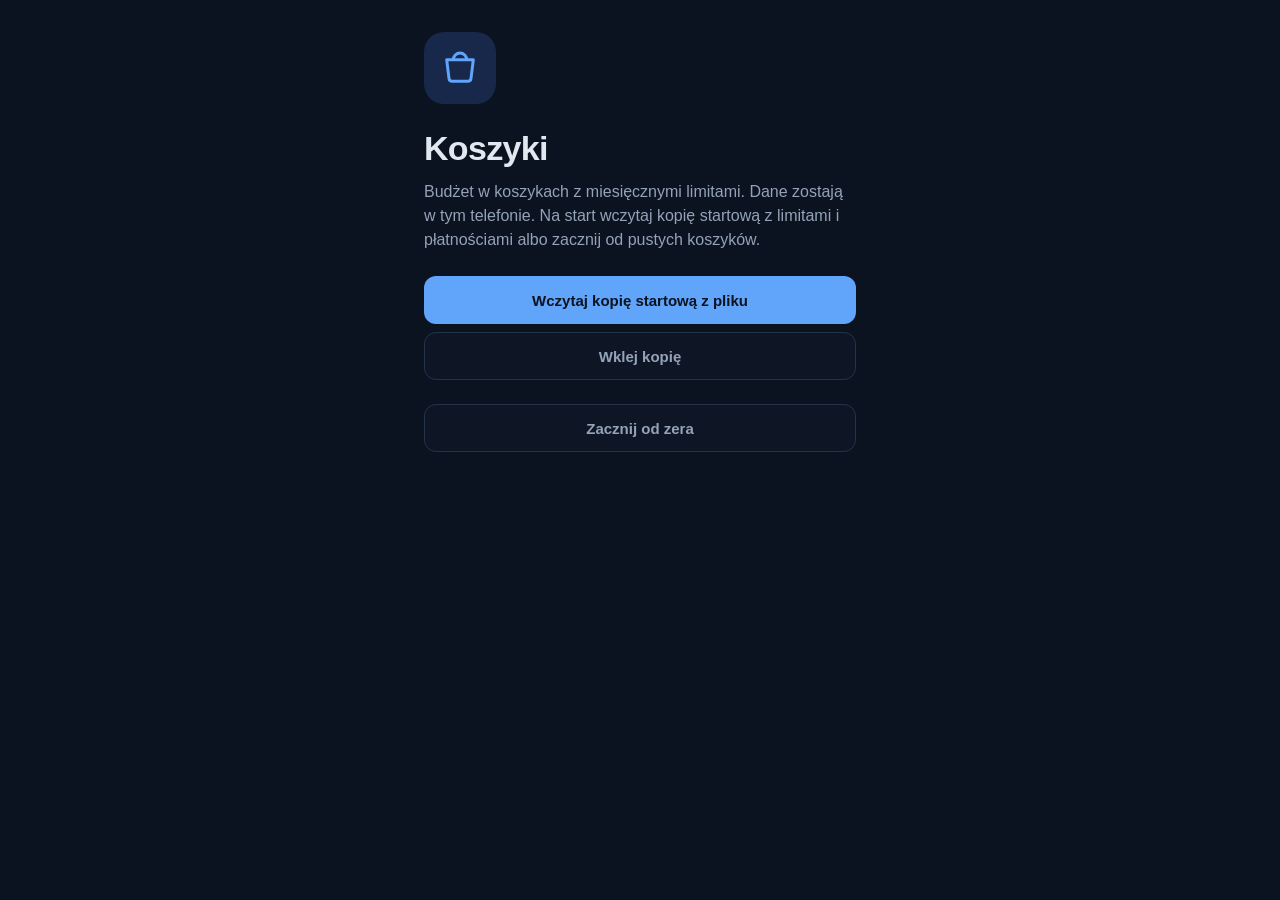
<file: index.html>
<!doctype html>
<html lang="pl">
<head>
<meta charset="utf-8">
<meta name="viewport" content="width=device-width, initial-scale=1, viewport-fit=cover">
<meta name="apple-mobile-web-app-capable" content="yes">
<meta name="mobile-web-app-capable" content="yes">
<meta name="apple-mobile-web-app-title" content="Koszyki">
<meta name="apple-mobile-web-app-status-bar-style" content="black-translucent">
<meta name="theme-color" content="#0b1220">
<meta name="color-scheme" content="dark">
<link rel="manifest" href="./manifest.webmanifest">
<link rel="apple-touch-icon" href="./icons/icon-180.png">
  <link rel="icon" type="image/png" href="./icons/icon-192.png">
<link rel="stylesheet" href="./css/app.css">
<title>Koszyki</title>
</head>
<body>
<div class="app" id="app">
  <section class="view on" id="v-home" aria-label="Koszyki"></section>
  <section class="view" id="v-hist" aria-label="Historia"></section>
  <section class="view" id="v-month" aria-label="Miesiąc"></section>
  <section class="view" id="v-set" aria-label="Ustawienia"></section>
  <section class="detail" id="detail" aria-label="Szczegóły koszyka"></section>
  <nav class="tabbar" id="tabbar">
    <button class="tab on" data-act="tab" data-tab="home"><svg viewBox="0 0 24 24" aria-hidden="true"><path d="M4 7h16l-1.4 11.2a2 2 0 0 1-2 1.8H7.4a2 2 0 0 1-2-1.8zM8 7a4 4 0 0 1 8 0"/></svg>Koszyki</button>
    <button class="tab" data-act="tab" data-tab="hist"><svg viewBox="0 0 24 24" aria-hidden="true"><path d="M4 6h16M4 12h16M4 18h10"/></svg>Historia</button>
    <span></span>
    <button class="tab" data-act="tab" data-tab="month"><svg viewBox="0 0 24 24" aria-hidden="true"><path d="M5 20V10M12 20V4M19 20v-7"/></svg>Miesiąc</button>
    <button class="tab" data-act="tab" data-tab="set"><svg viewBox="0 0 24 24" aria-hidden="true"><circle cx="12" cy="12" r="3"/><path d="M12 2v3M12 19v3M2 12h3M19 12h3M4.9 4.9l2.1 2.1M17 17l2.1 2.1M4.9 19.1L7 17M17 7l2.1-2.1"/></svg>Ustawienia</button>
  </nav>
  <button class="fab" id="fab" data-act="open-sheet" aria-label="Dodaj wydatek"><svg viewBox="0 0 24 24" aria-hidden="true"><path d="M12 5v14M5 12h14"/></svg></button>
  <div class="scrim" id="scrim" data-act="sheet-close"></div>
  <div class="sheet" id="sheet" role="dialog" aria-modal="true" aria-label="Wydatek"></div>
  <div class="scrim dscrim" id="dscrim" data-act="next-cancel"></div>
  <div class="dialog" id="dialog" role="dialog" aria-modal="true"></div>
  <div class="scrim escrim" id="escrim" data-act="edit-close"></div>
  <div class="dialog edialog" id="editor" role="dialog" aria-modal="true"></div>
  <div class="toast" id="toast" role="status" aria-live="polite"><span id="toastTxt"></span><button id="toastUndo" type="button">Cofnij</button></div>
  <div class="welcome" id="welcome"></div>
</div>
<script type="module" src="./js/app.js"></script>
</body>
</html>
</file>
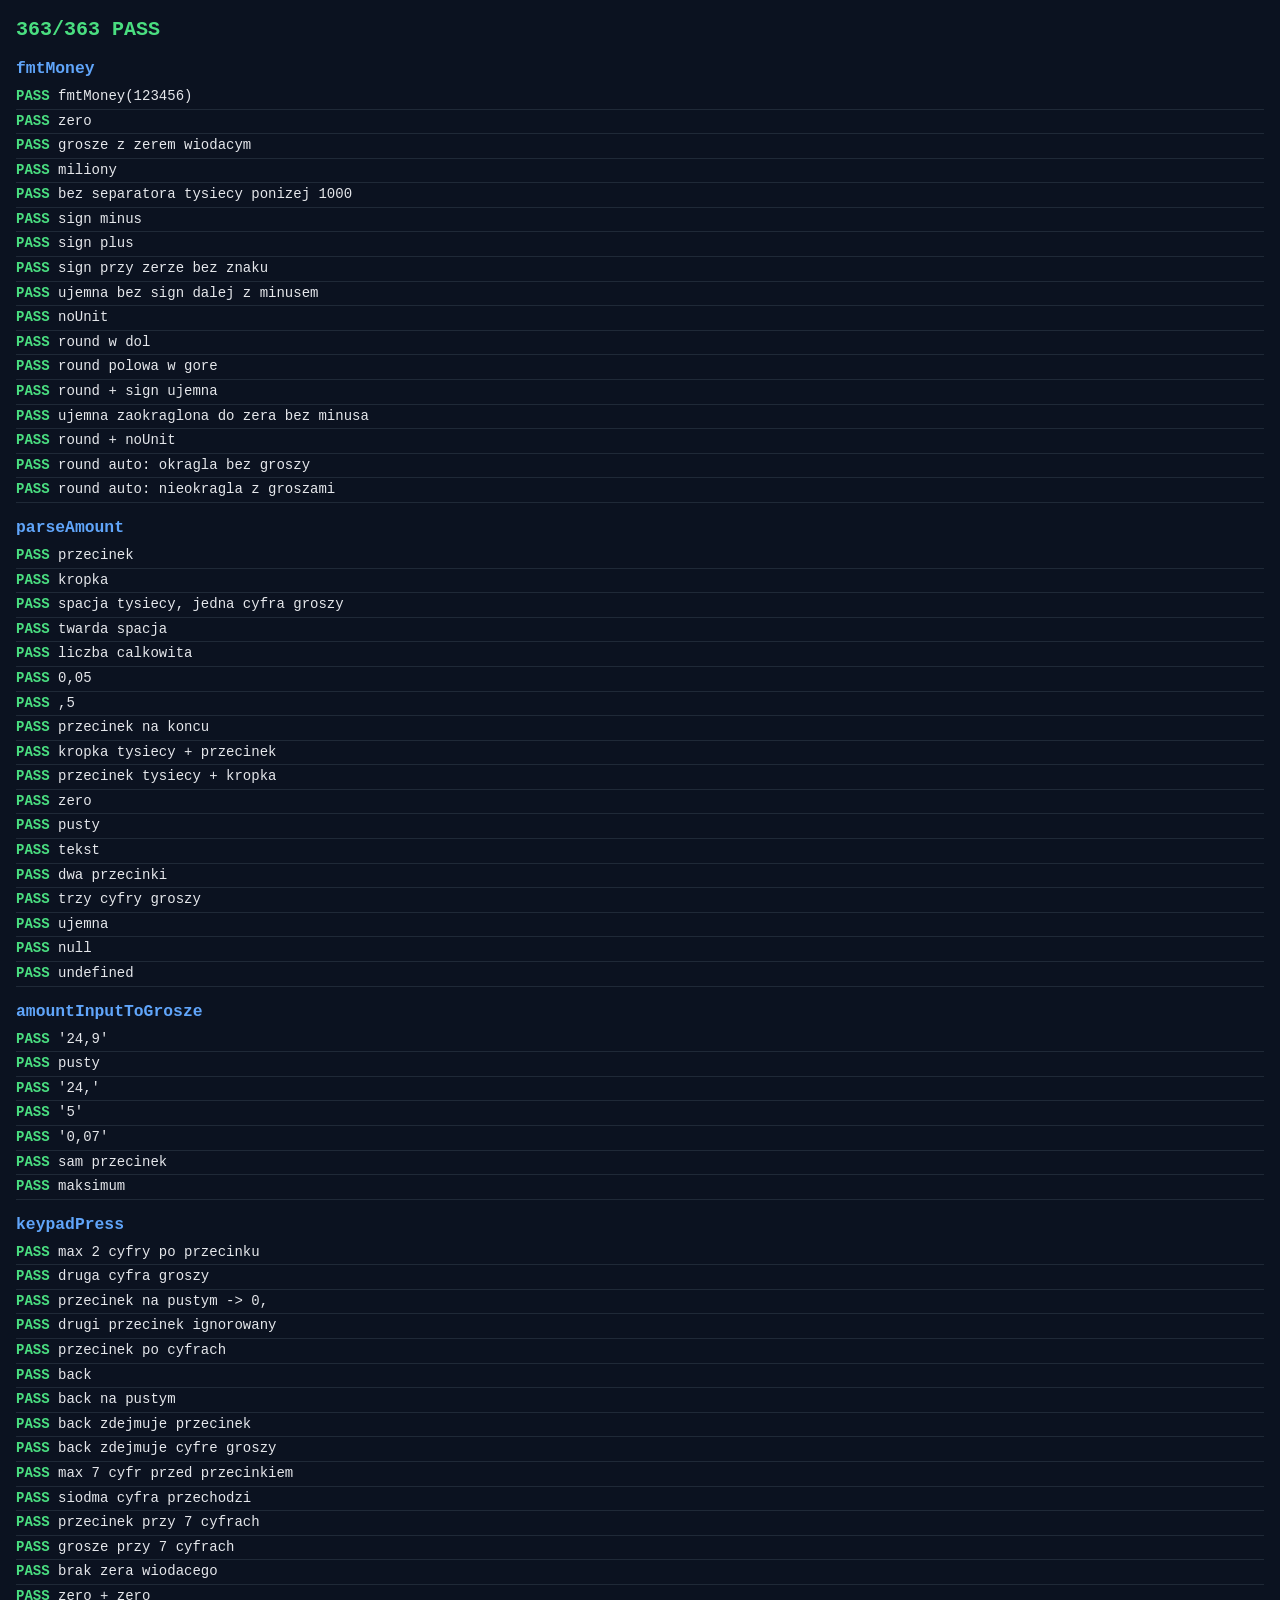
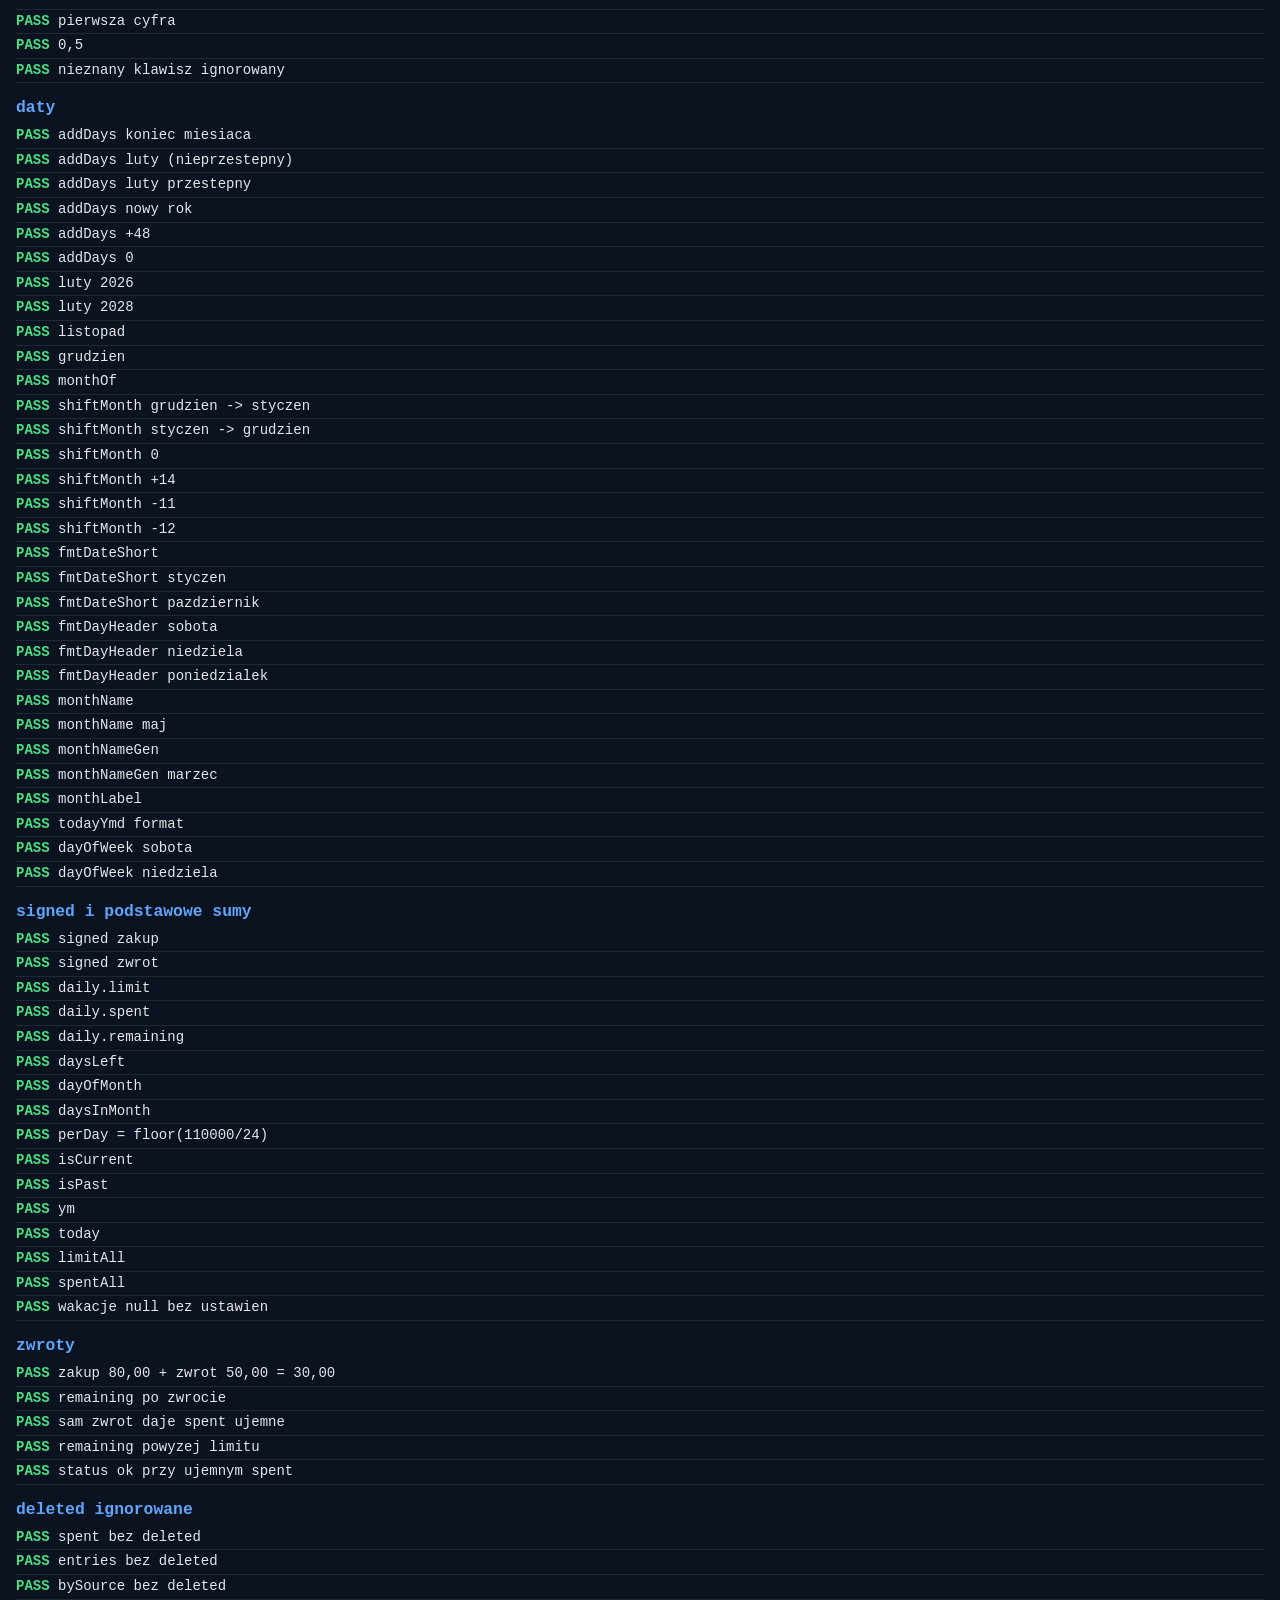
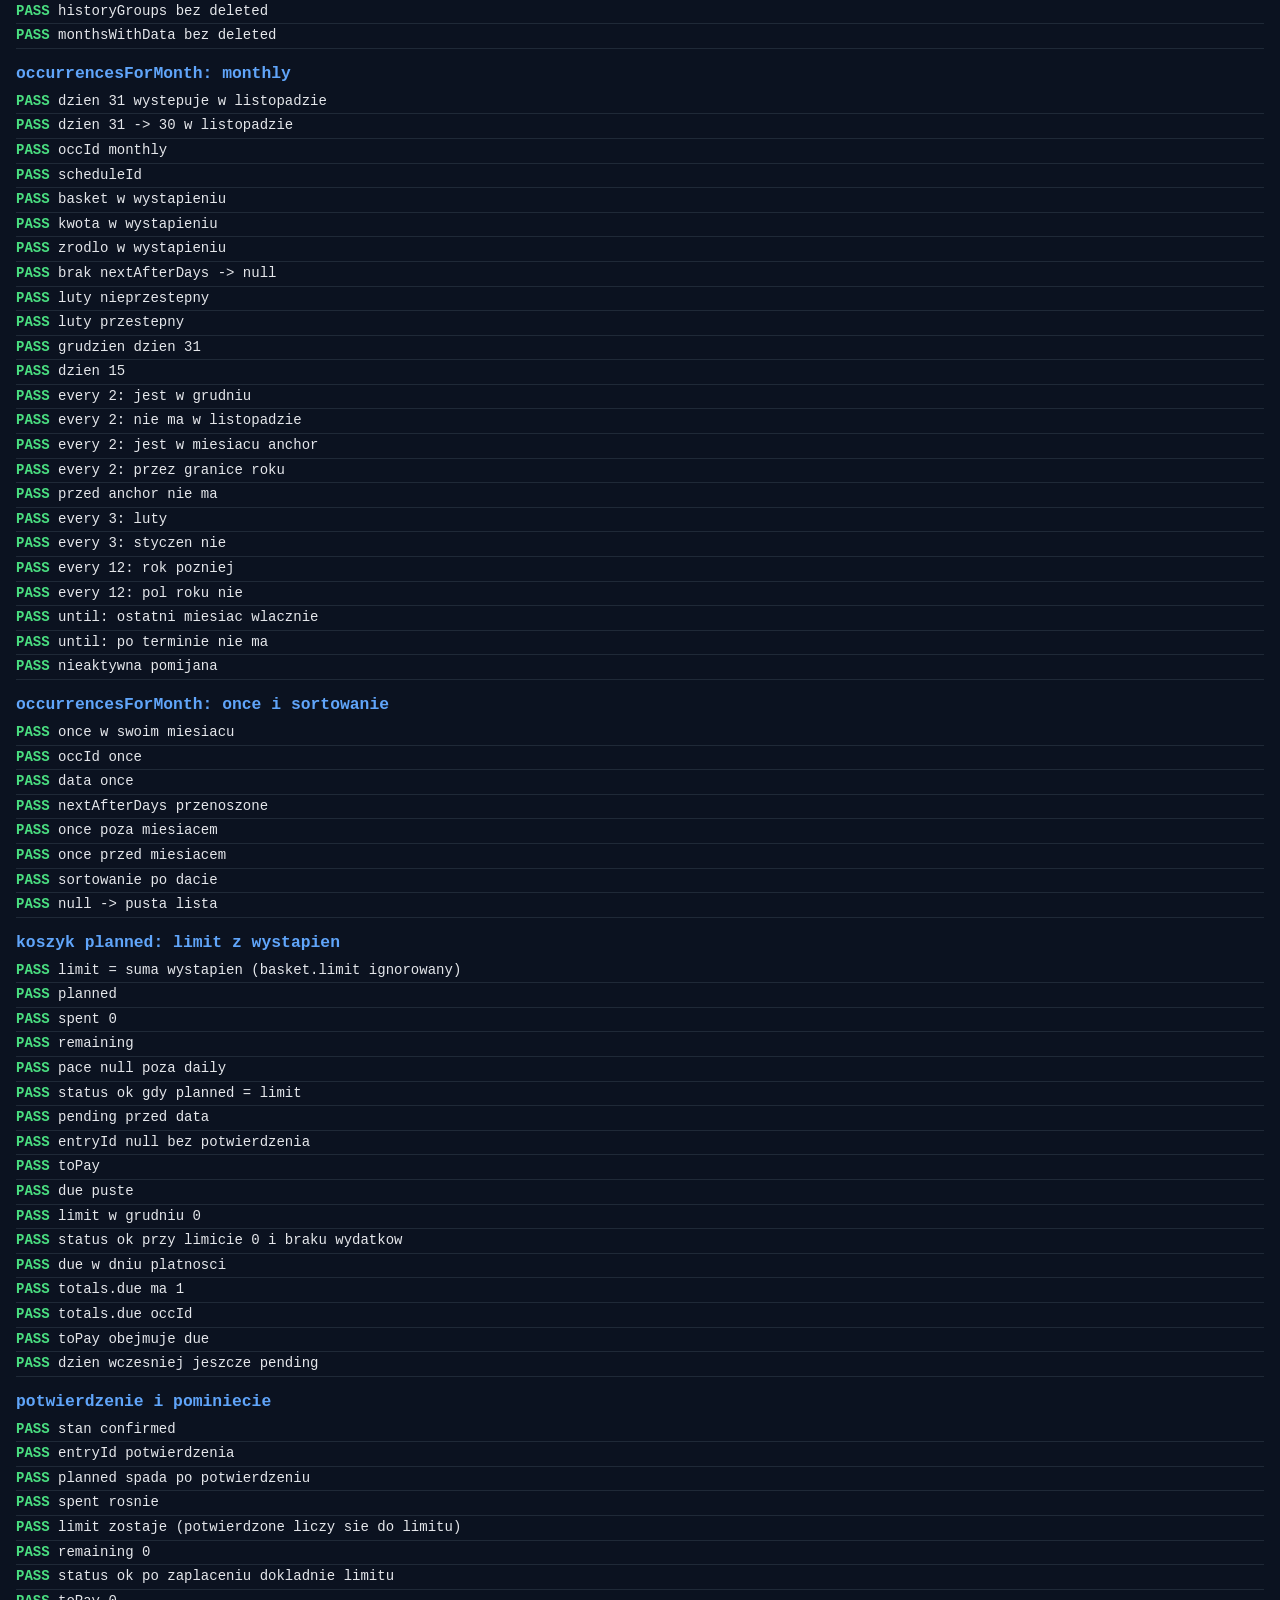
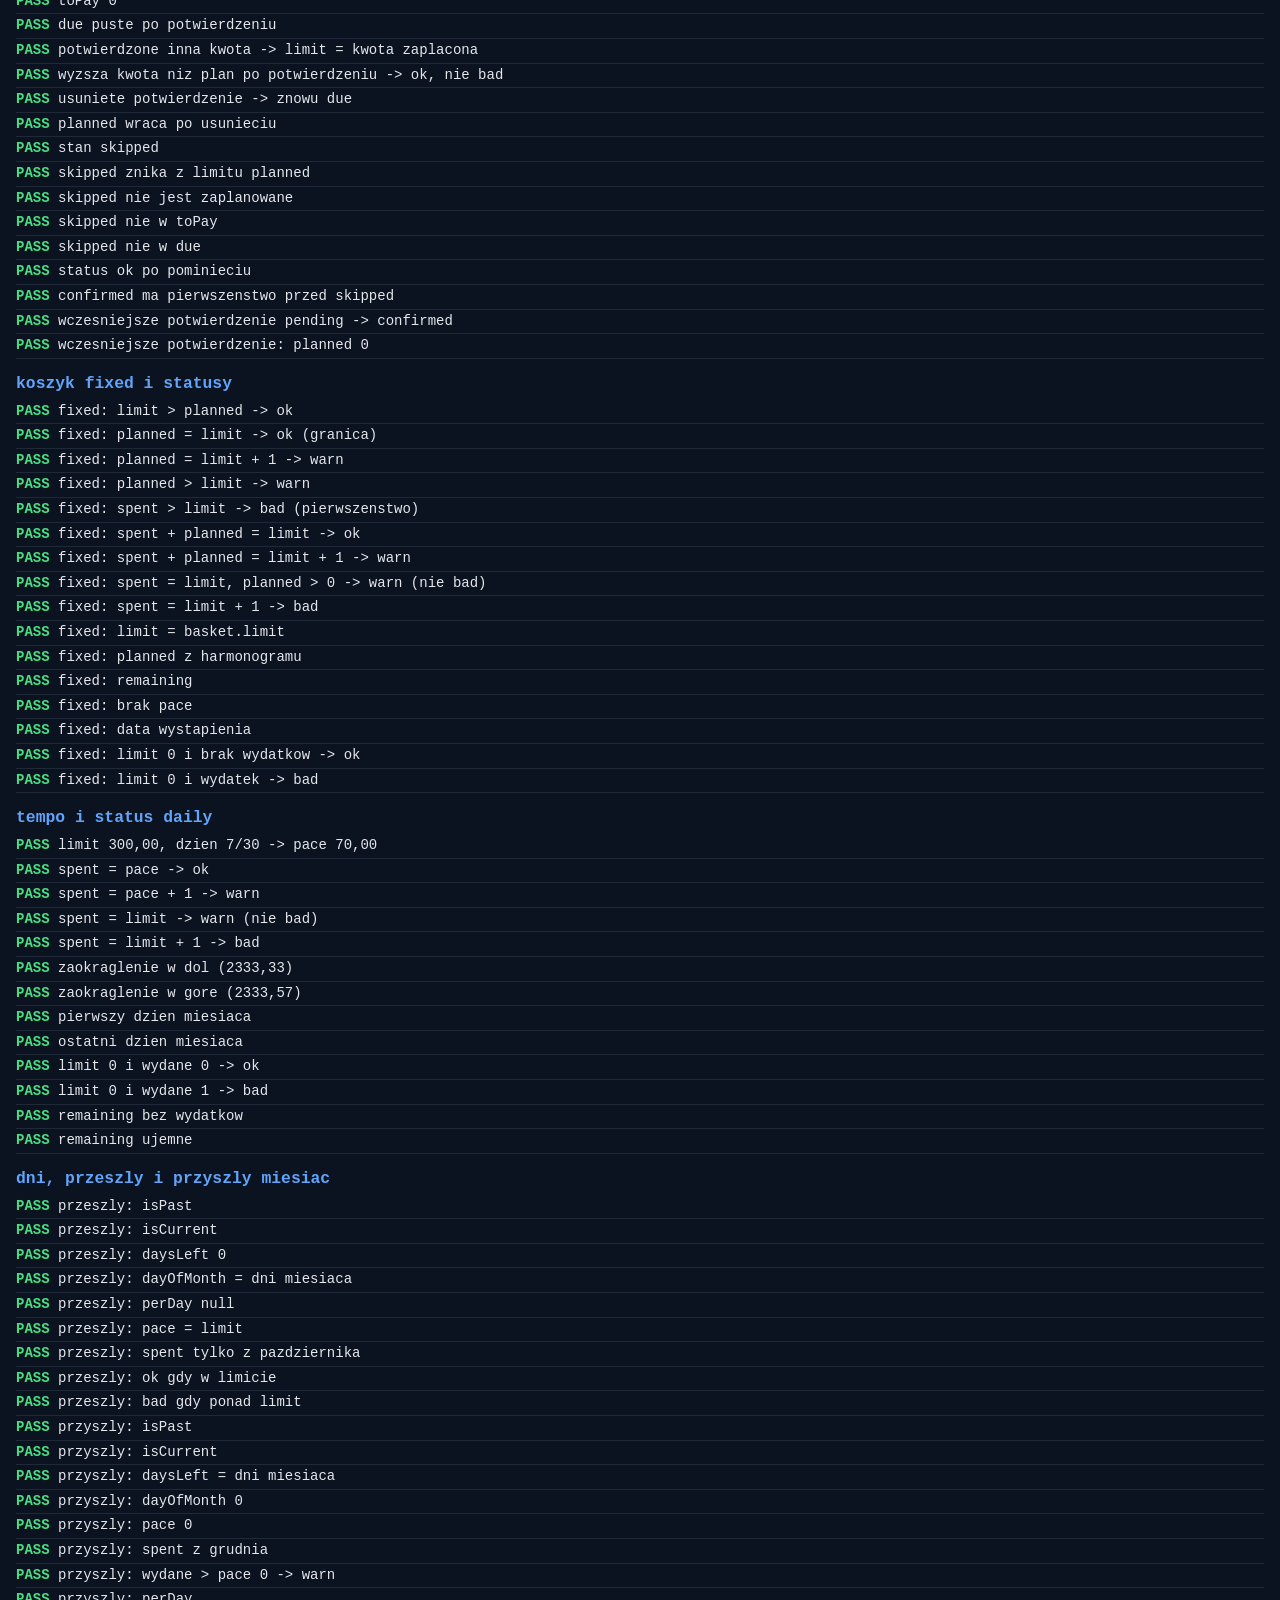
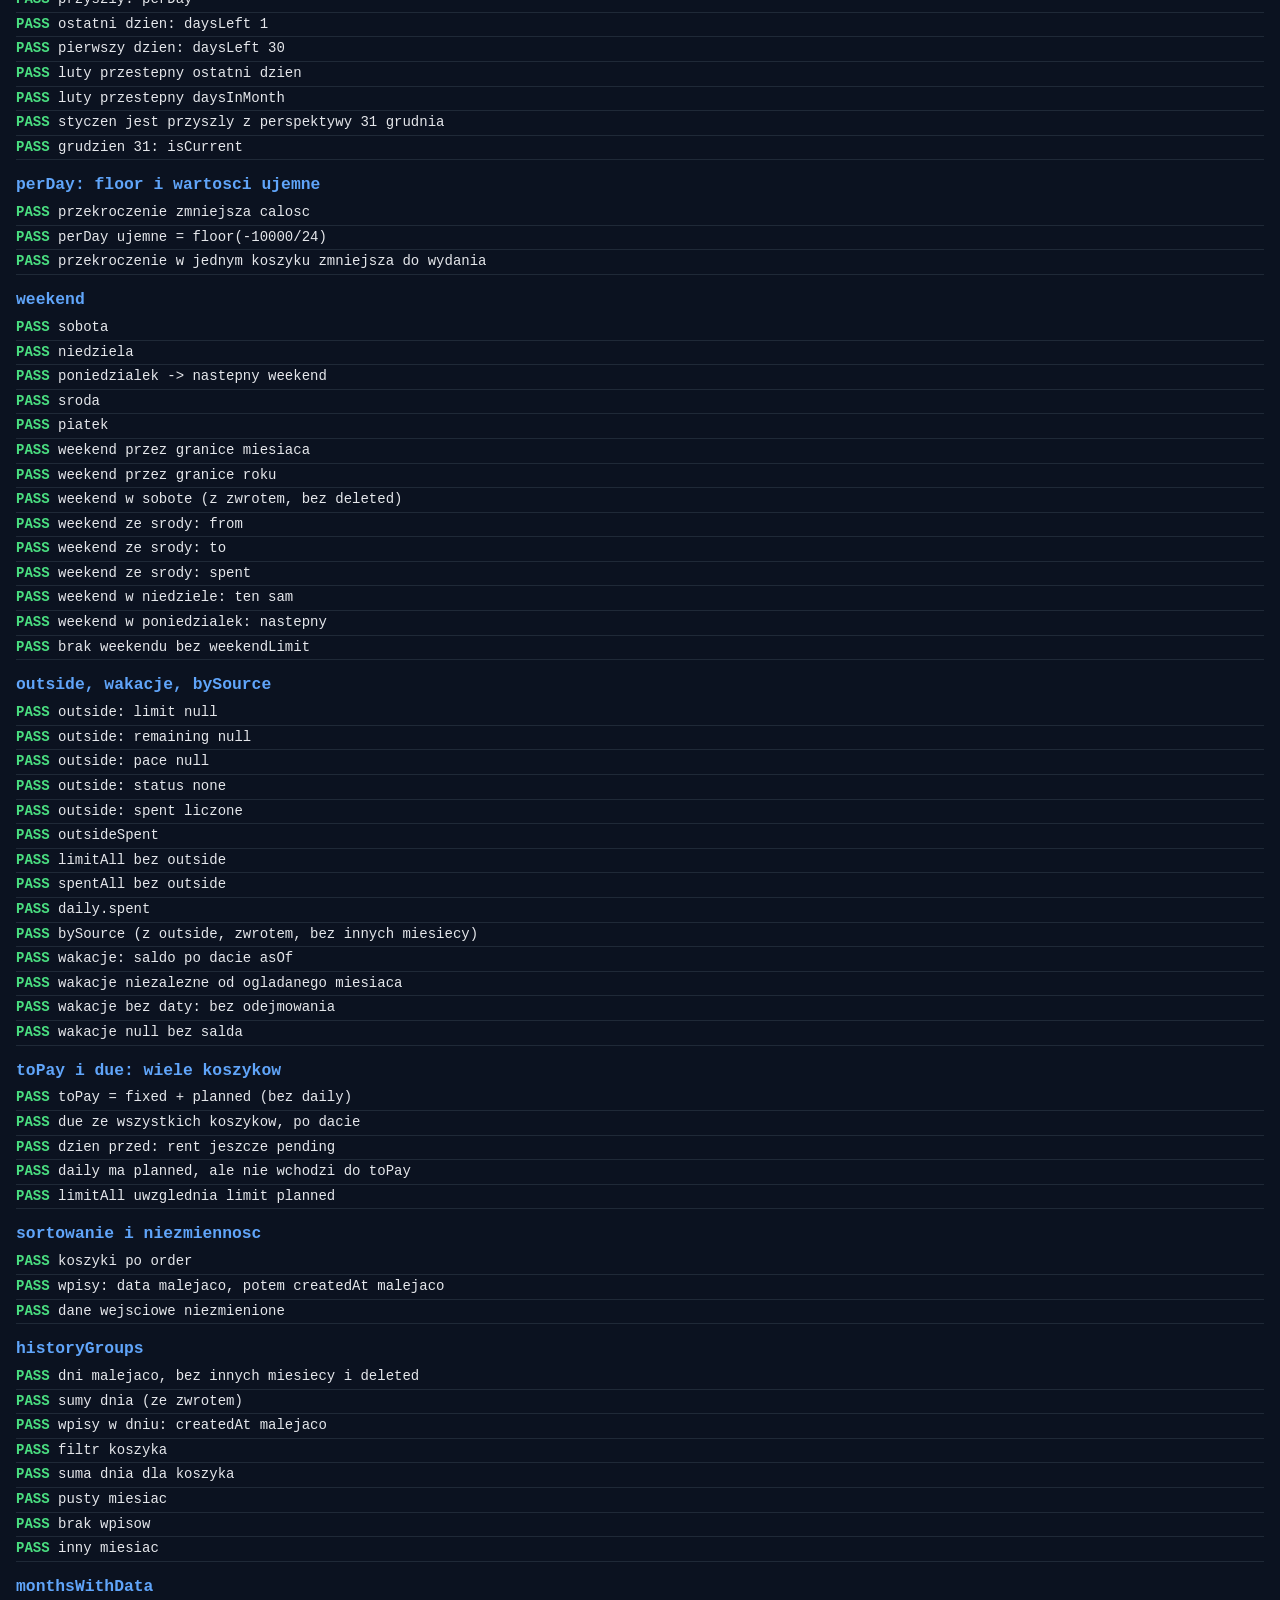
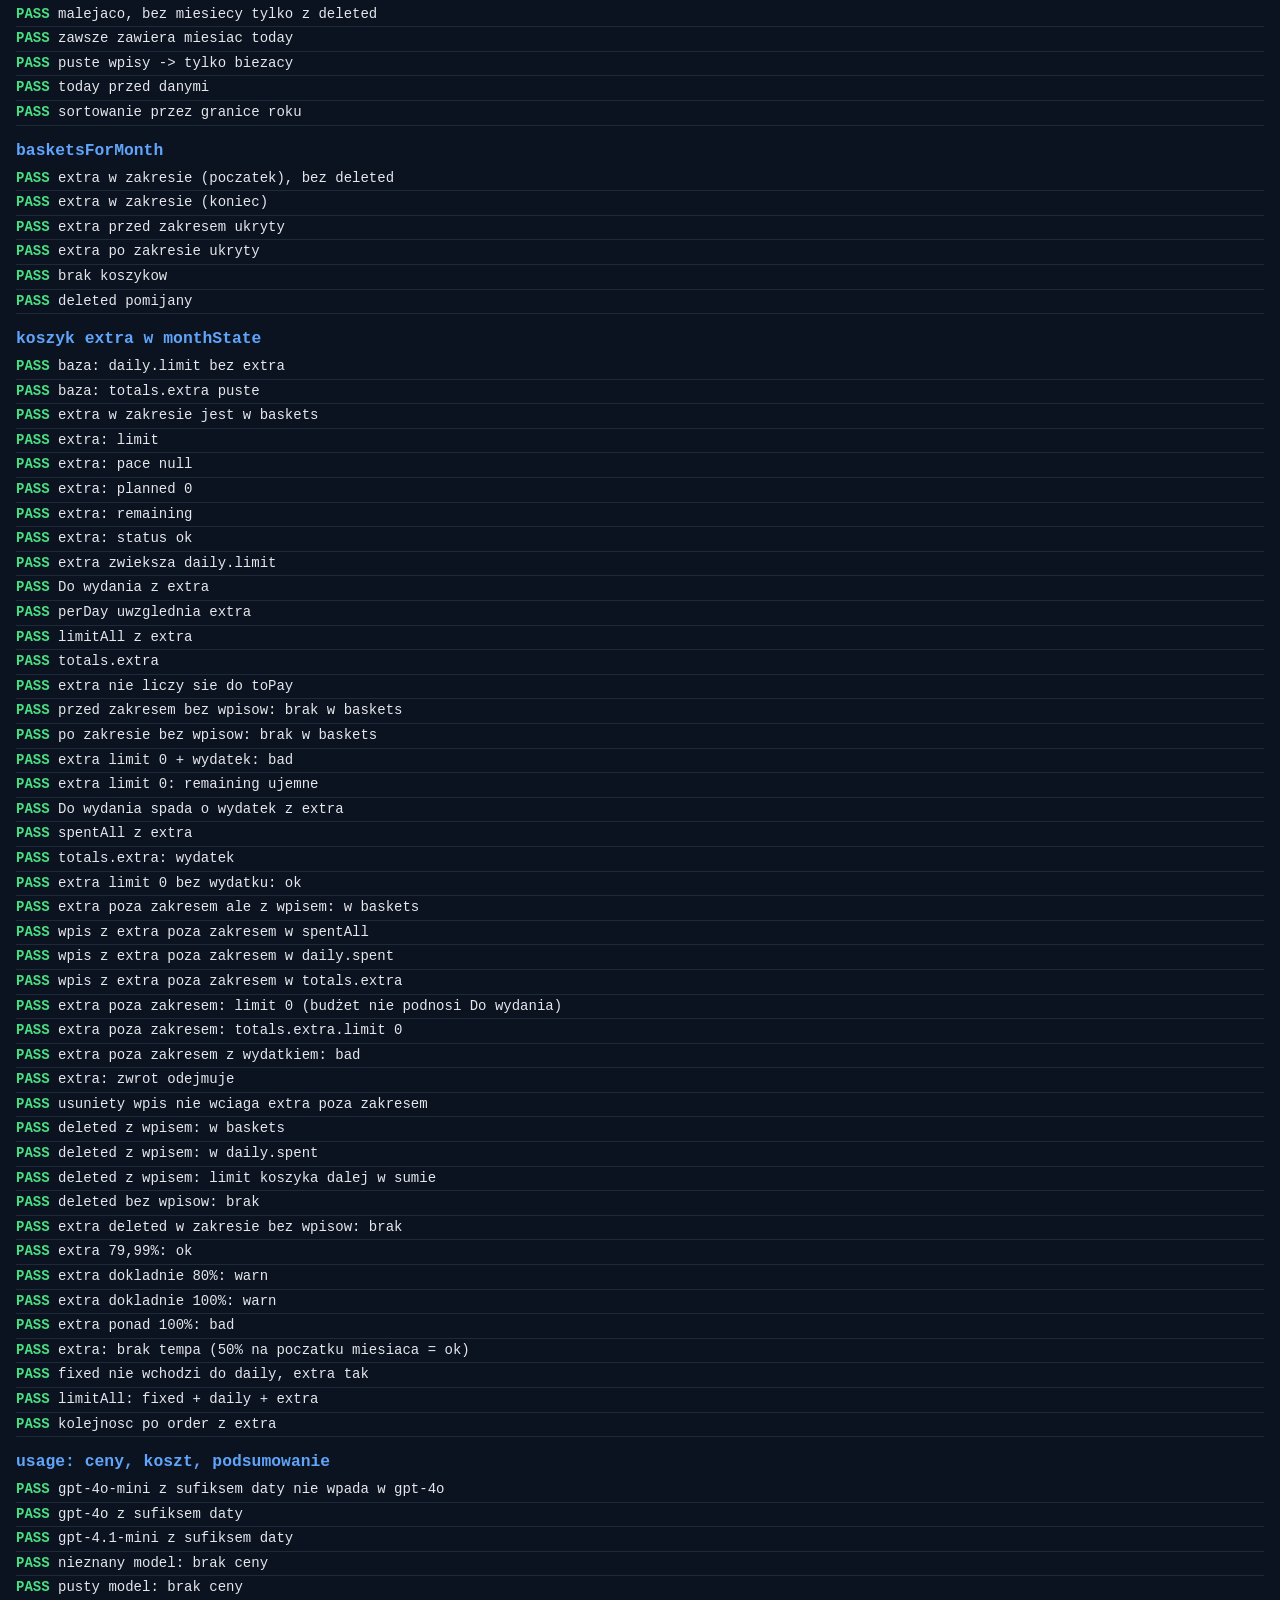
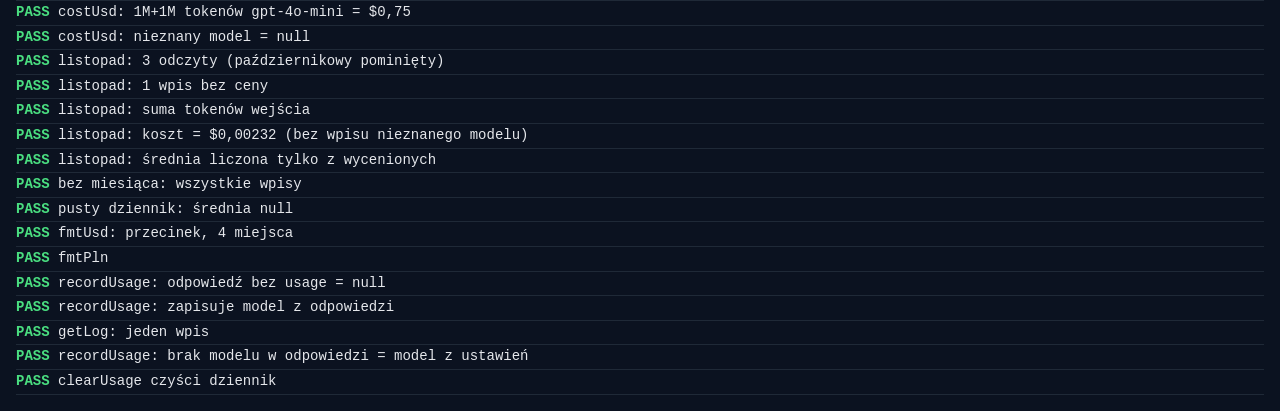
<file: tests.html>
<!doctype html>
<html lang="pl">
<head>
<meta charset="utf-8">
<meta name="viewport" content="width=device-width, initial-scale=1">
<title>Koszyki: testy</title>
<style>
  body { font: 14px/1.4 ui-monospace, Menlo, Consolas, monospace; background: #0b1220; color: #e5e7eb; margin: 0; padding: 16px; }
  #summary { font-size: 20px; font-weight: 700; margin-bottom: 12px; }
  #summary.ok { color: #4ade80; }
  #summary.bad { color: #f87171; }
  ul { list-style: none; margin: 0; padding: 0; }
  li { padding: 2px 0; border-bottom: 1px solid #1f2937; word-break: break-word; }
  li.pass b { color: #4ade80; }
  li.fail b { color: #f87171; }
  h3 { margin: 14px 0 4px; color: #60a5fa; }
</style>
</head>
<body>
<div id="summary">Uruchamianie...</div>
<ul id="results"></ul>
<script type="module" src="./js/calc.test.js"></script>
</body>
</html>
</file>
<file: css/app.css>
/* Koszyki: tylko motyw ciemny. Tokeny i komponenty z makiety v1 (wariant B). */
:root{
  --bg:#0b1220; --surface:#131c2e; --ink:#e2e8f0; --muted:#94a3b8;
  --line:#24324a; --line-strong:#3a4b69; --head:#0a101c; --head-ink:#f8fafc; --head-muted:#94a3b8;
  --accent:#60a5fa; --accent-ink:#93c5fd; --accent-tint:#17284a; --on-accent:#0b1220;
  --ok:#4ade80; --ok-tint:#10301f; --warn:#fbbf24; --warn-tint:#3a2b0c; --bad:#f87171; --bad-tint:#3d1717;
  --code-bg:#0e1626; --hero:#1c2a45; --hero-ink:#f8fafc; --hero-muted:#94a3b8; --hero-line:#33466a;
  --shadow:none; --cardline:#24324a; --segon:#3a4b69;
  --sans:-apple-system,BlinkMacSystemFont,"SF Pro Text","Segoe UI",Roboto,"Helvetica Neue",sans-serif;
  --sat:env(safe-area-inset-top,0px); --sab:env(safe-area-inset-bottom,0px);
  color-scheme:dark;
}
*{box-sizing:border-box;-webkit-tap-highlight-color:transparent}
html,body{margin:0;height:100%;background:var(--bg);color:var(--ink);font-family:var(--sans);-webkit-font-smoothing:antialiased;-webkit-text-size-adjust:100%}
body{overflow:hidden;overscroll-behavior:none}
button{font:inherit;color:inherit;background:none;border:0;padding:0;cursor:pointer;touch-action:manipulation}
input,textarea{font:inherit;color:inherit}
.num{font-variant-numeric:tabular-nums;font-feature-settings:"tnum"}
.app{position:fixed;inset:0;max-width:480px;margin:0 auto;overflow:hidden;overflow:clip;background:var(--bg)}
.view{position:absolute;inset:0;overflow-y:auto;overflow-x:hidden;padding:calc(var(--sat) + 8px) 16px calc(var(--sab) + 56px + 96px);-webkit-overflow-scrolling:touch;overscroll-behavior:contain;visibility:hidden;opacity:0;transition:opacity .2s,visibility .2s}
.view.on{visibility:visible;opacity:1}
.view::-webkit-scrollbar{width:0}
.large{font-size:34px;line-height:40px;font-weight:700;letter-spacing:-.02em;margin:8px 0 16px}
.eyebrow{font-size:13px;line-height:16px;color:var(--muted);font-weight:600;letter-spacing:.02em}
.card{background:var(--surface);border-radius:20px;box-shadow:var(--shadow);border:1px solid var(--cardline)}
.hero{background:var(--hero);color:var(--hero-ink);border-radius:24px;padding:24px;margin-bottom:24px}
.hero .big{font-size:44px;line-height:48px;font-weight:700;letter-spacing:-.025em;margin:8px 0 4px;white-space:nowrap}
.hero .big.neg{color:var(--bad)}
.hero .sub{font-size:15px;color:var(--hero-muted)}
.hero .meter{height:6px;border-radius:3px;background:var(--hero-line);margin:16px 0;overflow:hidden}
.hero .meter i{display:block;height:100%;background:var(--accent);border-radius:3px;transition:width .4s}
.hero .daily{display:flex;justify-content:space-between;align-items:baseline;border-top:1px solid var(--hero-line);padding-top:16px;font-size:15px;color:var(--hero-muted)}
.hero .daily b{font-size:22px;color:var(--hero-ink);font-weight:700}
.hero .eyebrow{color:var(--hero-muted)}
.pay{padding:0 8px 8px;margin:-8px 0 24px}
.pay .pl1{display:flex;justify-content:space-between;align-items:baseline;gap:12px;font-size:15px;color:var(--muted);font-weight:600}
.pay .pl1 b{font-size:20px;color:var(--ink);white-space:nowrap}
.pay .pl2{font-size:13px;line-height:20px;color:var(--muted);margin-top:4px}
.ok{--c:var(--ok);--ct:var(--ok-tint)} .warn{--c:var(--warn);--ct:var(--warn-tint)} .bad{--c:var(--bad);--ct:var(--bad-tint)} .neu{--c:var(--accent);--ct:var(--accent-tint)}
.bar{position:relative;height:8px;border-radius:4px;background:var(--line)}
.bar i{position:absolute;left:0;top:0;bottom:0;border-radius:4px;background:var(--c);transition:width .4s}
.bar i.pl{background:color-mix(in srgb,var(--accent) 32%,transparent)}
.bar .tick{position:absolute;top:-4px;bottom:-4px;width:2px;margin-left:-1px;background:var(--ink);border-radius:1px;z-index:2}
.sec{font-size:13px;font-weight:600;color:var(--muted);letter-spacing:.04em;text-transform:uppercase;margin:24px 4px 8px}
.sec.first{margin-top:0}
.list{overflow:hidden}
/* kafelki (wariant B) */
.tiles{display:grid;grid-template-columns:1fr 1fr;gap:8px}
.tile{text-align:left;padding:16px;min-height:208px;display:flex;flex-direction:column;border-radius:20px;background:var(--surface);box-shadow:var(--shadow);border:1px solid var(--cardline);min-width:0}
.tile:active{transform:scale(.98)}
.tile .rg{width:72px;height:72px;position:relative;margin-bottom:12px}
.tile .rg svg{width:72px;height:72px;display:block}
.tile .rg b{position:absolute;inset:0;display:grid;place-items:center;font-size:15px}
.tile .nm{font-size:15px;line-height:20px;font-weight:600;margin-bottom:4px}
.tile .am{font-size:14px;font-weight:600;white-space:nowrap}
.tile .am span{color:var(--muted);font-weight:500}
.tile .rest{margin-top:auto;padding-top:8px;font-size:13px;line-height:16px;color:var(--muted)}
.tile .rest b{color:var(--c)}
.tile .nt{font-size:12px;line-height:16px;color:var(--muted);margin-top:4px}
.ring-bg{stroke:var(--line)} .ring-fg{stroke:var(--c)} .ring-pl{stroke:color-mix(in srgb,var(--accent) 32%,transparent)} .ring-tk{stroke:var(--ink)}
.out{margin-top:8px;border:1.5px dashed var(--line-strong);border-radius:20px;padding:16px;display:block;width:100%;text-align:left;min-height:88px}
.out:active{background:var(--code-bg)}
.out .nm{font-size:16px;font-weight:600}
.out .m{display:flex;justify-content:space-between;gap:12px;margin-top:8px;font-size:14px;color:var(--muted)}
.out .m b{color:var(--ink)}
.out .nt{margin-top:8px;font-size:13px;line-height:18px;color:var(--muted)}
/* baner kopii */
.banner{display:flex;align-items:center;gap:12px;width:100%;text-align:left;min-height:56px;padding:12px 16px;margin:0 0 16px;border-radius:16px;background:var(--warn-tint);color:var(--warn);border:1px solid color-mix(in srgb,var(--warn) 35%,transparent);font-size:14px;line-height:20px;font-weight:600}
.banner svg{width:22px;height:22px;flex:none;stroke:currentColor;fill:none;stroke-width:2;stroke-linecap:round;stroke-linejoin:round}
.banner span{min-width:0}
.banner small{display:block;font-size:12px;font-weight:500;opacity:.85}
/* do potwierdzenia */
.due{padding:16px;border-bottom:1px solid var(--line)}
.due:last-child{border-bottom:0}
.due .d1{display:flex;justify-content:space-between;gap:16px;align-items:baseline}
.due .nm{font-size:16px;font-weight:600;line-height:20px;min-width:0}
.due .am{font-size:16px;font-weight:700;white-space:nowrap}
.due .d2{font-size:13px;line-height:18px;color:var(--muted);margin-top:2px}
.due .d2 b{color:var(--warn);font-weight:600}
.dact{display:flex;gap:8px;margin-top:12px}
.dact .btn{flex:1;min-width:0;padding:0 8px}
.dact .btn.pri{flex:1.35}
/* tab bar + fab */
.tabbar{position:absolute;left:0;right:0;bottom:0;z-index:20;display:grid;grid-template-columns:1fr 1fr 88px 1fr 1fr;height:calc(56px + var(--sab));padding-bottom:var(--sab);background:color-mix(in srgb,var(--surface) 86%,transparent);backdrop-filter:blur(20px);-webkit-backdrop-filter:blur(20px);border-top:1px solid var(--line)}
.tab{display:flex;flex-direction:column;align-items:center;justify-content:center;gap:2px;font-size:11px;font-weight:600;color:var(--muted);min-height:56px}
.tab svg{width:24px;height:24px;stroke:currentColor;fill:none;stroke-width:1.8;stroke-linecap:round;stroke-linejoin:round}
.tab.on{color:var(--accent-ink)}
.fab{position:absolute;z-index:25;left:50%;bottom:calc(var(--sab) + 18px);width:72px;height:72px;margin-left:-36px;border-radius:36px;border:4px solid var(--bg);background:var(--accent);color:var(--on-accent);display:grid;place-items:center;box-shadow:0 8px 24px rgba(59,130,246,.45);transition:transform .15s}
.fab:active{transform:scale(.92)}
.fab svg{width:32px;height:32px;stroke:currentColor;stroke-width:2.6;stroke-linecap:round;fill:none}
/* szczegoly */
.detail{position:absolute;inset:0;z-index:15;background:var(--bg);overflow-y:auto;overflow-x:hidden;padding:calc(var(--sat) + 0px) 16px calc(var(--sab) + 56px + 96px);transform:translateX(100%);transition:transform .3s cubic-bezier(.2,.8,.2,1);visibility:hidden}
.detail.on{transform:none;visibility:visible}
.detail::-webkit-scrollbar{width:0}
.back{display:inline-flex;align-items:center;gap:4px;min-height:44px;color:var(--accent-ink);font-size:17px;font-weight:500;margin-left:-8px;padding:0 8px}
.back svg{width:20px;height:20px;stroke:currentColor;fill:none;stroke-width:2.4;stroke-linecap:round;stroke-linejoin:round}
.dh{padding:24px;border-radius:24px;background:var(--surface);box-shadow:var(--shadow);border:1px solid var(--cardline);margin-bottom:8px}
.dh .rest{font-size:40px;line-height:44px;font-weight:700;letter-spacing:-.02em;color:var(--c);margin:8px 0 16px;white-space:nowrap}
.dh .bar{height:12px;border-radius:6px;margin-bottom:8px}
.dh .bar i{border-radius:6px}
.dh .scale{display:flex;justify-content:space-between;font-size:12px;color:var(--muted)}
.stats{display:grid;grid-template-columns:repeat(3,1fr);margin-top:24px;border-top:1px solid var(--line);padding-top:16px;gap:8px}
.stats div{font-size:12px;color:var(--muted)}
.stats b{display:block;font-size:17px;color:var(--ink);margin-top:4px;white-space:nowrap}
.verdict{margin-top:16px;padding:12px 16px;border-radius:12px;background:var(--ct,var(--accent-tint));color:var(--c,var(--accent-ink));font-size:14px;line-height:20px;font-weight:600}
.entry{display:block;width:100%;text-align:left;padding:12px 16px;min-height:64px;border-bottom:1px solid var(--line);position:relative}
.entry:last-child{border-bottom:0}
button.entry:active{background:var(--code-bg)}
.entry .e1{display:flex;justify-content:space-between;gap:16px;align-items:baseline}
.entry .ds{font-size:16px;font-weight:600;line-height:22px;min-width:0;overflow-wrap:anywhere}
.entry .a{font-size:16px;font-weight:700;white-space:nowrap}
.entry .a.neg{color:var(--ok)}
.entry .e2{display:flex;gap:8px;align-items:center;font-size:13px;color:var(--muted);margin-top:2px;line-height:18px;min-width:0}
.entry .e2 .ebk{overflow:hidden;white-space:nowrap;text-overflow:ellipsis;min-width:0}
.src{display:inline-flex;align-items:center;gap:4px;font-size:12px;font-weight:600;padding:0 8px;height:20px;border-radius:10px;background:var(--code-bg);color:var(--muted);white-space:nowrap;flex:none}
.src svg{width:12px;height:12px;stroke:currentColor;fill:none;stroke-width:2;stroke-linecap:round;stroke-linejoin:round}
.src.good{color:var(--ok);background:var(--ok-tint)}
.src.warnc{color:var(--warn);background:var(--warn-tint)}
.entry.planned .ds,.entry.planned .a{color:var(--muted)}
.entry.skipped .ds,.entry.skipped .a{color:var(--muted);text-decoration:line-through}
.entry .oact{display:flex;gap:8px;margin-top:12px}
.entry .oact .btn{flex:1}
.btn{min-height:44px;padding:0 16px;border-radius:12px;font-weight:600;font-size:15px;display:inline-flex;align-items:center;justify-content:center;gap:8px;text-align:center}
.btn.del{background:var(--bad-tint);color:var(--bad)}
.btn.sec2{background:var(--code-bg);color:var(--muted);border:1px solid var(--line)}
.btn.pri{background:var(--accent);color:var(--on-accent)}
.btn.block{display:flex;width:100%;min-height:48px}
.btn:disabled{opacity:.45}
.btn:active{filter:brightness(1.15)}
.btn svg{width:18px;height:18px;stroke:currentColor;fill:none;stroke-width:2.2;stroke-linecap:round;stroke-linejoin:round}
.empty{padding:40px 24px;text-align:center;color:var(--muted);font-size:15px;line-height:22px}
.empty b{color:var(--ink);font-size:17px}
/* historia */
.chips{display:flex;gap:8px;overflow-x:auto;margin:0 -16px 8px;padding:0 16px 8px;scrollbar-width:none}
.chips::-webkit-scrollbar{display:none}
.chip{flex:none;min-height:44px;padding:0 16px;border-radius:22px;background:var(--surface);border:1px solid var(--line-strong);font-size:14px;font-weight:600;color:var(--muted);display:inline-flex;align-items:center;white-space:nowrap;position:relative}
.chip.on{background:var(--accent);border-color:var(--accent);color:var(--on-accent)}
.day{display:flex;justify-content:space-between;align-items:baseline;gap:12px;margin:24px 4px 8px}
.day b{font-size:15px}
.day span{font-size:13px;color:var(--muted);white-space:nowrap}
.day span em{font-style:normal;color:var(--ink);font-weight:700}
/* miesiac */
.msw{display:flex;align-items:center;justify-content:space-between;margin-bottom:16px}
.msw button{width:44px;height:44px;border-radius:22px;background:var(--surface);border:1px solid var(--line-strong);display:grid;place-items:center}
.msw button:disabled{opacity:.35}
.msw svg{width:20px;height:20px;stroke:currentColor;fill:none;stroke-width:2.4;stroke-linecap:round;stroke-linejoin:round}
.msw b{font-size:17px}
.tbl{width:100%;border-collapse:collapse;font-size:14px}
.tbl th{font-size:11px;letter-spacing:.04em;text-transform:uppercase;color:var(--muted);font-weight:600;text-align:right;padding:12px 4px 8px}
.tbl th:first-child,.tbl td:first-child{text-align:left;padding-left:16px}
.tbl th:last-child,.tbl td:last-child{padding-right:16px}
.tbl td{padding:12px 4px;text-align:right;border-top:1px solid var(--line);white-space:nowrap}
.tbl td:first-child{white-space:normal;font-weight:600;line-height:18px;max-width:132px}
.tbl tr.tot td{font-weight:700;border-top:2px solid var(--line-strong);font-size:15px}
.tbl tr.off td{color:var(--muted);font-style:italic;border-top:1px dashed var(--line-strong)}
.tbl tr.cc td{background:var(--warn-tint);color:var(--warn);font-weight:700}
.tbl tr.cc td small{display:block;font-size:11px;font-weight:500;line-height:14px;opacity:.9}
.pos{color:var(--ok);font-weight:700}.neg{color:var(--bad);font-weight:700}
.ch{padding:16px}
.ch .legend{display:flex;gap:16px;font-size:12px;color:var(--muted);margin-bottom:16px;flex-wrap:wrap}
.ch .legend span{display:inline-flex;gap:8px;align-items:center}
.ch .legend i{width:12px;height:8px;border-radius:2px;display:inline-block}
.ch .cr{margin-bottom:16px}
.ch .cr:last-child{margin-bottom:0}
.ch .cn{font-size:13px;font-weight:600;margin-bottom:4px}
.ch .cb{display:grid;grid-template-columns:1fr auto;gap:8px;align-items:center;margin-bottom:4px}
.ch .cb .t{height:8px;border-radius:4px;background:transparent;position:relative}
.ch .cb .t i{position:absolute;left:0;top:0;bottom:0;border-radius:4px;min-width:2px;transition:width .4s}
.ch .cb .v{font-size:12px;color:var(--muted);min-width:96px;text-align:right}
.primary{width:100%;min-height:56px;border-radius:16px;background:var(--accent);color:var(--on-accent);font-size:17px;font-weight:700;display:flex;align-items:center;justify-content:center;gap:8px;margin-top:24px}
.primary:active{transform:scale(.98)}
.primary:disabled{background:var(--line-strong);color:var(--muted);transform:none}
.primary svg{width:20px;height:20px;stroke:currentColor;fill:none;stroke-width:2.2;stroke-linecap:round;stroke-linejoin:round}
.note-s{font-size:13px;line-height:18px;color:var(--muted);margin:8px 4px 0}
/* segment */
.seg{display:flex;background:var(--code-bg);border-radius:12px;padding:2px;gap:2px}
.seg button{flex:1;min-height:44px;padding:0 4px;border-radius:10px;font-size:14px;font-weight:600;color:var(--muted);transition:background .18s,color .18s;min-width:0}
.seg button.on{background:var(--segon);color:var(--ink);box-shadow:0 1px 3px rgba(15,23,42,.15)}
/* arkusz */
.scrim{position:absolute;inset:0;z-index:40;background:rgba(2,6,23,.5);opacity:0;visibility:hidden;transition:opacity .25s,visibility .25s}
.scrim.on{opacity:1;visibility:visible}
.dscrim{z-index:70}
.sheet{position:absolute;left:0;right:0;bottom:0;height:calc(100% - var(--sat) - 4px);overflow-y:auto;overscroll-behavior:contain;z-index:50;background:var(--bg);border-radius:28px 28px 0 0;transform:translateY(102%);transition:transform .32s cubic-bezier(.2,.8,.2,1);display:flex;flex-direction:column;padding:8px 16px calc(var(--sab) + 8px);box-shadow:0 -10px 40px rgba(2,6,23,.25);visibility:hidden}
.sheet.on{transform:none;visibility:visible}
.grab{width:36px;height:5px;border-radius:3px;background:var(--line-strong);margin:0 auto 4px;flex:none}
.sh-top{display:flex;justify-content:space-between;align-items:center;flex:none;min-height:44px}
.sh-top h2{margin:0;font-size:17px}
.sh-top button{min-height:44px;min-width:64px;font-size:16px;color:var(--accent-ink);font-weight:500}
.sh-top button.dl{color:var(--bad);text-align:right}
.sh-top .ph{min-width:64px}
.scan{position:relative;overflow:hidden;min-height:36px;min-width:64px;padding:0 12px;border-radius:18px;background:var(--accent-tint);color:var(--accent-ink);font-size:14px;font-weight:600;display:inline-flex;align-items:center;gap:6px;white-space:nowrap}
.scan svg{width:18px;height:18px;stroke:currentColor;fill:none;stroke-width:1.9;stroke-linecap:round;stroke-linejoin:round}
.scan input{position:absolute;inset:0;width:100%;height:100%;opacity:0;font-size:16px}
.scan.busy{opacity:.7}
.amt.scanning{font-size:22px;color:var(--muted);font-weight:600;letter-spacing:0;animation:pulse 1.2s ease-in-out infinite}
@keyframes pulse{50%{opacity:.45}}
.amt{flex:none;text-align:center;font-size:52px;line-height:60px;font-weight:700;letter-spacing:-.03em;white-space:nowrap}
.amt.zero{color:var(--line-strong)}
.amt.refund{color:var(--ok)}
.amt small{font-size:28px;font-weight:600;margin-left:4px;color:var(--muted)}
.bgrid{display:grid;grid-template-columns:repeat(3,1fr);gap:8px;margin:8px 0;flex:none}
.bk{min-height:52px;padding:6px 8px;border-radius:12px;background:var(--surface);border:1.5px solid var(--cardline);box-shadow:var(--shadow);font-size:13px;line-height:16px;font-weight:600;display:flex;align-items:center;justify-content:center;text-align:center;transition:background .12s,border-color .12s;min-width:0}
.bk.out2{border:1.5px dashed var(--line-strong);box-shadow:none;background:transparent;color:var(--muted)}
.bk.on{background:var(--accent-tint);border:1.5px solid var(--accent);color:var(--accent-ink)}
.opts{display:flex;gap:8px;align-items:center;flex:none;margin-bottom:8px}
.dchip{min-height:44px;padding:0 16px;border-radius:22px;background:var(--surface);border:1px solid var(--line-strong);font-size:14px;font-weight:600;display:inline-flex;align-items:center;gap:8px;white-space:nowrap}
.dchip svg{width:16px;height:16px;stroke:currentColor;fill:none;stroke-width:2;stroke-linecap:round;stroke-linejoin:round}
.tog{margin-left:auto;min-height:44px;padding:0 8px 0 16px;border-radius:22px;background:var(--surface);border:1px solid var(--line-strong);font-size:14px;font-weight:600;display:inline-flex;align-items:center;gap:8px}
.tog i{width:40px;height:24px;border-radius:12px;background:var(--line-strong);position:relative;transition:background .18s}
.tog i::after{content:"";position:absolute;top:2px;left:2px;width:20px;height:20px;border-radius:10px;background:#fff;transition:transform .18s;box-shadow:0 1px 3px rgba(0,0,0,.3)}
.tog.on i{background:var(--ok)}
.tog.on i::after{transform:translateX(16px)}
.days,.occs{display:none;flex:none;gap:8px;overflow-x:auto;margin:0 -16px 8px;padding:0 16px;scrollbar-width:none}
.days.on{display:flex}
.occs.on{display:flex}
.days::-webkit-scrollbar,.occs::-webkit-scrollbar{display:none}
.datepick input{position:absolute;inset:0;width:100%;height:100%;opacity:0;border:0;font-size:16px}
.src2{flex:none;margin-bottom:8px}
.src2 button{font-size:13px;padding:0 2px}
.desc{flex:none;width:100%;min-height:44px;border-radius:12px;border:1px solid var(--line-strong);background:var(--surface);padding:0 16px;font-size:16px;outline:0;margin-bottom:8px}
.desc:focus{border-color:var(--accent)}
.keys{display:grid;grid-template-columns:repeat(3,1fr);grid-template-rows:repeat(4,minmax(44px,1fr));gap:8px;flex:1 0 auto;min-height:200px}
.key{border-radius:12px;background:var(--surface);box-shadow:var(--shadow);border:1px solid var(--cardline);font-size:24px;font-weight:500;min-height:44px;display:grid;place-items:center}
.key:active{background:var(--accent-tint)}
.key svg{width:26px;height:26px;stroke:currentColor;fill:none;stroke-width:1.8;stroke-linecap:round;stroke-linejoin:round}
.sheet .primary{margin-top:8px;flex:none;min-height:52px}
/* dialog (nastepna platnosc) */
.dialog{position:absolute;left:0;right:0;bottom:0;z-index:85;background:var(--bg);border-radius:28px 28px 0 0;padding:8px 16px calc(var(--sab) + 16px);box-shadow:0 -10px 40px rgba(2,6,23,.35);transform:translateY(102%);transition:transform .3s cubic-bezier(.2,.8,.2,1);visibility:hidden}
.dialog.on{transform:none;visibility:visible}
.dialog h2{margin:8px 0 4px;font-size:20px}
.dialog p{margin:0 0 16px;font-size:15px;line-height:22px;color:var(--muted)}
.dialog .btn+.btn{margin-top:8px}
/* okno edycji (ustawienia: platnosci, koszyki dodatkowe) */
.escrim{z-index:72}
.edialog{z-index:86;max-height:calc(100% - var(--sat) - 12px);overflow-y:auto;overscroll-behavior:contain}
.edialog .flab{font-size:12px;font-weight:600;letter-spacing:.04em;text-transform:uppercase;color:var(--muted);margin:12px 4px 6px}
.edialog .desc{margin-bottom:0;display:block;min-width:0;-webkit-appearance:none;appearance:none;text-align:left}
.edialog .seg button{white-space:normal;line-height:16px;padding:4px}
.edialog .src2{margin-bottom:0}
.chipwrap{display:flex;flex-wrap:wrap;gap:8px}
.eact{margin-top:16px}
.eact .btn+.btn{margin-top:8px}
.edialog .res{margin-top:12px}
button.srowb{width:100%;text-align:left}
button.srowb:active{background:var(--code-bg)}
button.srowb .val{white-space:nowrap}
/* toast */
.toast{position:absolute;z-index:80;left:16px;right:16px;bottom:calc(var(--sab) + 56px + 96px);min-height:52px;border-radius:16px;background:#e2e8f0;color:var(--head);display:flex;align-items:center;justify-content:space-between;gap:16px;padding:0 8px 0 16px;font-size:14px;font-weight:600;box-shadow:0 10px 30px rgba(2,6,23,.35);transform:translateY(24px);opacity:0;visibility:hidden;transition:transform .25s,opacity .25s,visibility .25s}
.toast.on{transform:none;opacity:1;visibility:visible}
.toast button{min-height:44px;padding:0 12px;color:#1d4ed8;font-weight:700;font-size:15px}
.toast span{min-width:0}
/* ustawienia */
.srow{display:flex;align-items:center;justify-content:space-between;gap:12px;padding:8px 16px;min-height:56px;border-bottom:1px solid var(--line)}
.srow:last-child{border-bottom:0}
.srow .nm{font-size:15px;font-weight:600;line-height:20px;min-width:0}
.srow .nm small{display:block;font-size:12px;font-weight:500;color:var(--muted);line-height:16px}
.srow .inp{display:flex;align-items:center;gap:6px;color:var(--muted);font-size:15px;flex:none}
.srow input{width:110px;min-height:44px;border-radius:12px;border:1px solid var(--line-strong);background:var(--code-bg);padding:0 12px;font-size:16px;text-align:right;outline:0}
.srow input[type=date]{width:150px;text-align:left}
.srow select{min-height:44px;border-radius:12px;border:1px solid var(--line-strong);background:var(--code-bg);color:inherit;padding:0 10px;font-size:16px;outline:0}
.srow input:focus,textarea:focus{border-color:var(--accent)}
.srow .val{font-size:14px;color:var(--muted);text-align:right}
.srow .val.good{color:var(--ok);font-weight:600}
.srow .val.warnc{color:var(--warn);font-weight:600}
.sbtn{padding:12px 16px;border-bottom:1px solid var(--line)}
.sbtn:last-child{border-bottom:0}
.sbtn .sub{font-size:13px;line-height:18px;color:var(--muted);margin-top:8px}
.filebtn{position:relative;overflow:hidden}
.filebtn input{position:absolute;inset:0;width:100%;height:100%;opacity:0;font-size:16px;cursor:pointer}
textarea.paste{display:block;width:100%;min-height:96px;border-radius:12px;border:1px solid var(--line-strong);background:var(--code-bg);padding:12px;font-size:16px;line-height:20px;resize:vertical;outline:0;margin-bottom:8px}
.res{margin:8px 0 0;padding:12px 16px;border-radius:12px;font-size:14px;line-height:20px;font-weight:600}
.res.okr{background:var(--ok-tint);color:var(--ok)}
.res.err{background:var(--bad-tint);color:var(--bad)}
/* powitanie */
.welcome{position:absolute;inset:0;z-index:90;background:var(--bg);overflow-y:auto;padding:calc(var(--sat) + 32px) 24px calc(var(--sab) + 32px);display:none}
.welcome.on{display:block}
.welcome .logo{width:72px;height:72px;border-radius:20px;background:var(--accent-tint);display:grid;place-items:center;margin-bottom:24px}
.welcome .logo svg{width:40px;height:40px;stroke:var(--accent);fill:none;stroke-width:1.8;stroke-linecap:round;stroke-linejoin:round}
.welcome h1{font-size:34px;line-height:40px;letter-spacing:-.02em;margin:0 0 12px}
.welcome p{font-size:16px;line-height:24px;color:var(--muted);margin:0 0 24px}
.welcome .btn{margin-bottom:8px}
.fatal{padding:calc(var(--sat) + 40px) 24px;color:var(--muted);font-size:15px;line-height:22px}
.fatal b{color:var(--bad);font-size:17px}
@media (prefers-reduced-motion: reduce){*{transition-duration:.01ms!important;animation-duration:.01ms!important}}
</file>
